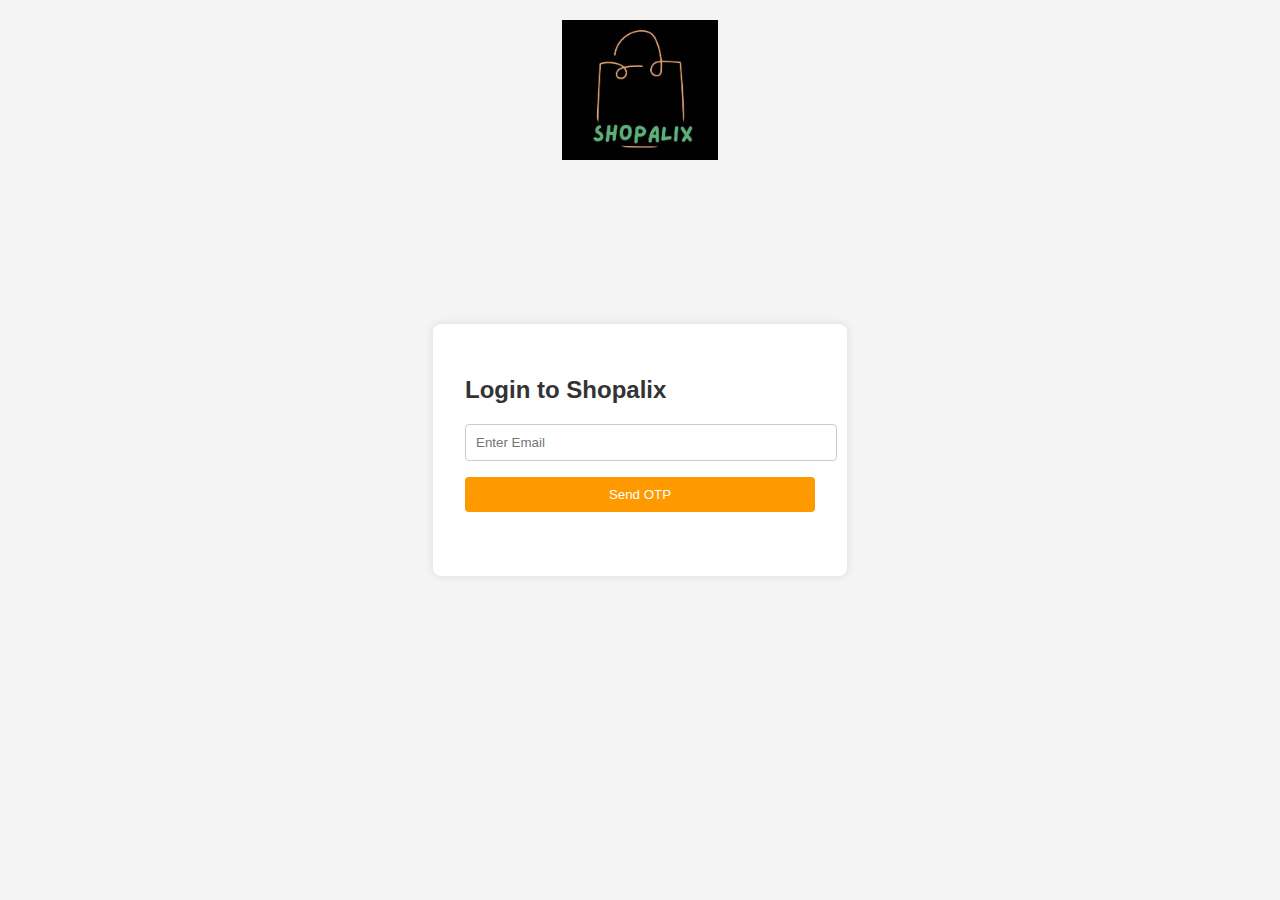
<file: index.html>
<!DOCTYPE html>
<html lang="en">
<head>
  <meta charset="UTF-8" />
  <title>Login - Shopalix</title>
  <link rel="stylesheet" href="style.css" />
  <style>
    body {
      background-color: #f4f4f4;
      display: flex;
      justify-content: center;
      align-items: center;
      height: 100vh;
    }
    .login-container {
      background: white;
      padding: 2rem;
      border-radius: 8px;
      box-shadow: 0 0 10px rgba(0,0,0,0.1);
      width: 350px;
    }
    .login-container input {
      width: 100%;
      padding: 10px;
      margin-bottom: 1rem;
      border: 1px solid #ccc;
      border-radius: 4px;
    }
    .login-container button {
      width: 100%;
      padding: 10px;
      background-color: #ff9900;
      color: white;
      border: none;
      border-radius: 4px;
    }
    .login-container button:hover {
      background-color: #e68a00;
    }
    #loader {
      display: none;
      position: fixed;
      top: 0; left: 0; width: 100%; height: 100%;
      background: rgba(255,255,255,0.8);
      justify-content: center;
      align-items: center;
      z-index: 999;
    }
    #loader div {
      border: 6px solid #f3f3f3;
      border-top: 6px solid #ff9900;
      border-radius: 50%;
      width: 40px; height: 40px;
      animation: spin 1s linear infinite;
    }
    @keyframes spin {
      0% { transform: rotate(0deg); }
      100% { transform: rotate(360deg); }
    }
  </style>
</head>
<body>
  <div id="loader"><div></div></div>

  <nav class="login-navbar">
    <a href="index.html"><img src="images/logo.png" alt="Shopalix Logo" class="login-navbar-logo"></a>
  </nav>

  <div class="login-container">
    <h2>Login to Shopalix</h2>
    <form id="login-form">
      <input type="email" id="email" placeholder="Enter Email" required />
      <button type="button" onclick="sendOTP()">Send OTP</button>

      <div id="otp-section" style="display:none;">
        <input type="text" id="otp" placeholder="OTP is 123456" required />
        <button type="submit">Login</button>
      </div>
    </form>
    <p id="status"></p>
  </div>

  <script>
    function toggleDarkMode() {
      document.body.classList.toggle('dark-mode');
      document.querySelector('.login-container').classList.toggle('dark-card');
    }

    function sendOTP() {
      const email = document.getElementById('email').value;
      if (!email) return alert("Please enter your email.");
      document.getElementById('loader').style.display = 'flex';

      setTimeout(() => {
        document.getElementById('loader').style.display = 'none';
        document.getElementById('status').innerText = "OTP sent to " + email;
        document.getElementById('otp-section').style.display = "block";
      }, 1500);
    }

    document.getElementById('login-form').addEventListener('submit', function(e) {
      e.preventDefault();
      const otp = document.getElementById('otp').value;
      if (otp === "123456") {
        window.location.href = "home.html";
      } else {
        alert("Invalid OTP");
      }
    });
  </script>
</body>
</html>
</file>
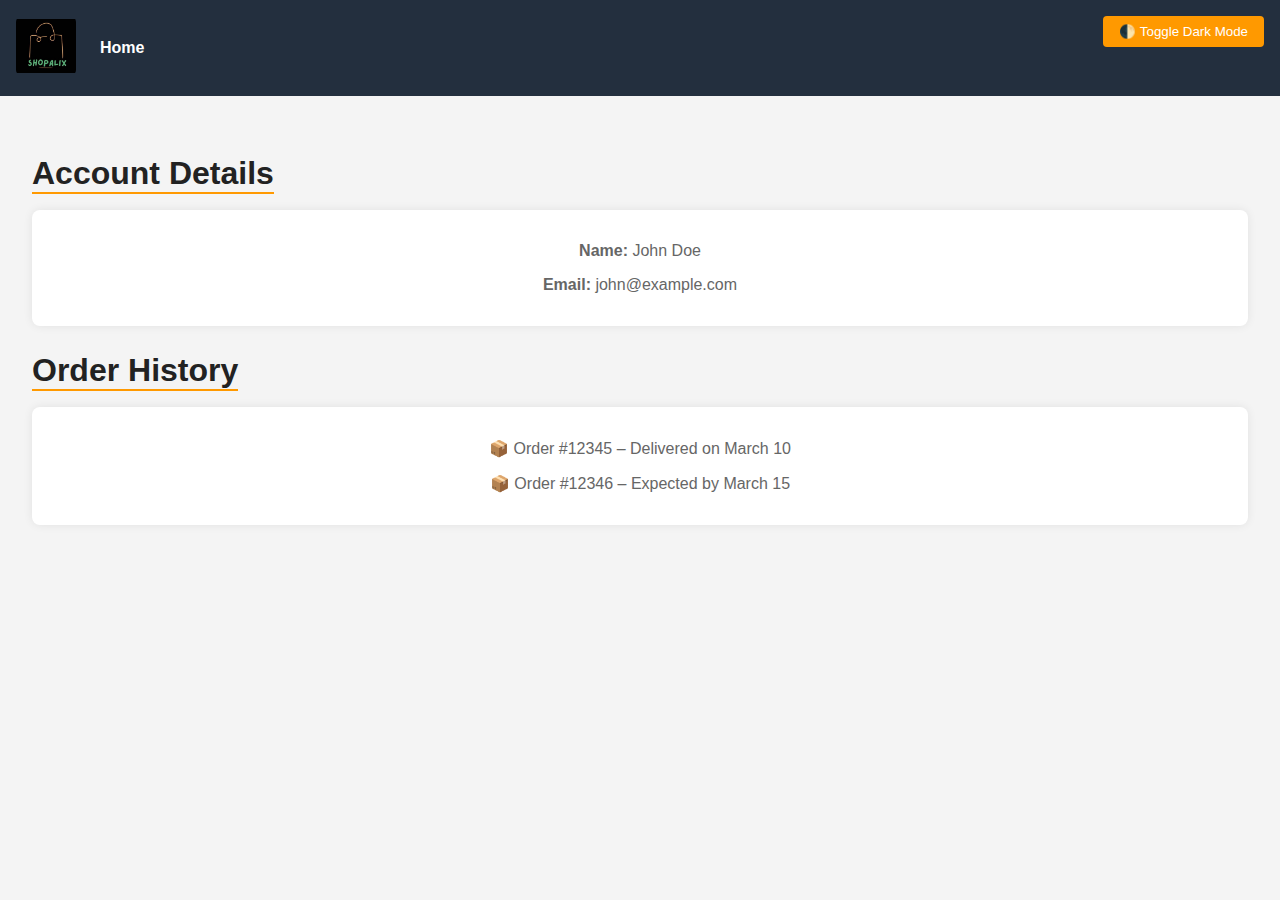
<file: account.html>
<!DOCTYPE html>
<html lang="en">
<head>
  <meta charset="UTF-8">
  <title>My Account - Shopalix</title>
  <link rel="stylesheet" href="style.css">
</head>
<body>

  <nav class="navbar">
      <a href="home.html"><img src="images/logo.png" alt="Shopalix Logo" class="navbar-logo"></a>
    <a href="home.html">Home</a>
  </nav>

  <button onclick="toggleDarkMode()" style="position: fixed; top: 1rem; right: 1rem;">🌓 Toggle Dark Mode</button>

  <main>
    <h2 class="section-title">Account Details</h2>
    <div class="card">
      <p><strong>Name:</strong> John Doe</p>
      <p><strong>Email:</strong> john@example.com</p>
    </div>

    <h2 class="section-title">Order History</h2>
    <div class="card">
      <p>📦 Order #12345 – Delivered on March 10</p>
      <p>📦 Order #12346 – Expected by March 15</p>
    </div>
  </main>

  <script>
    function toggleDarkMode() {
      document.body.classList.toggle('dark-mode');
      document.querySelectorAll('.card').forEach(el => el.classList.toggle('dark-card'));
    }
  </script>
</body>
</html>
</file>
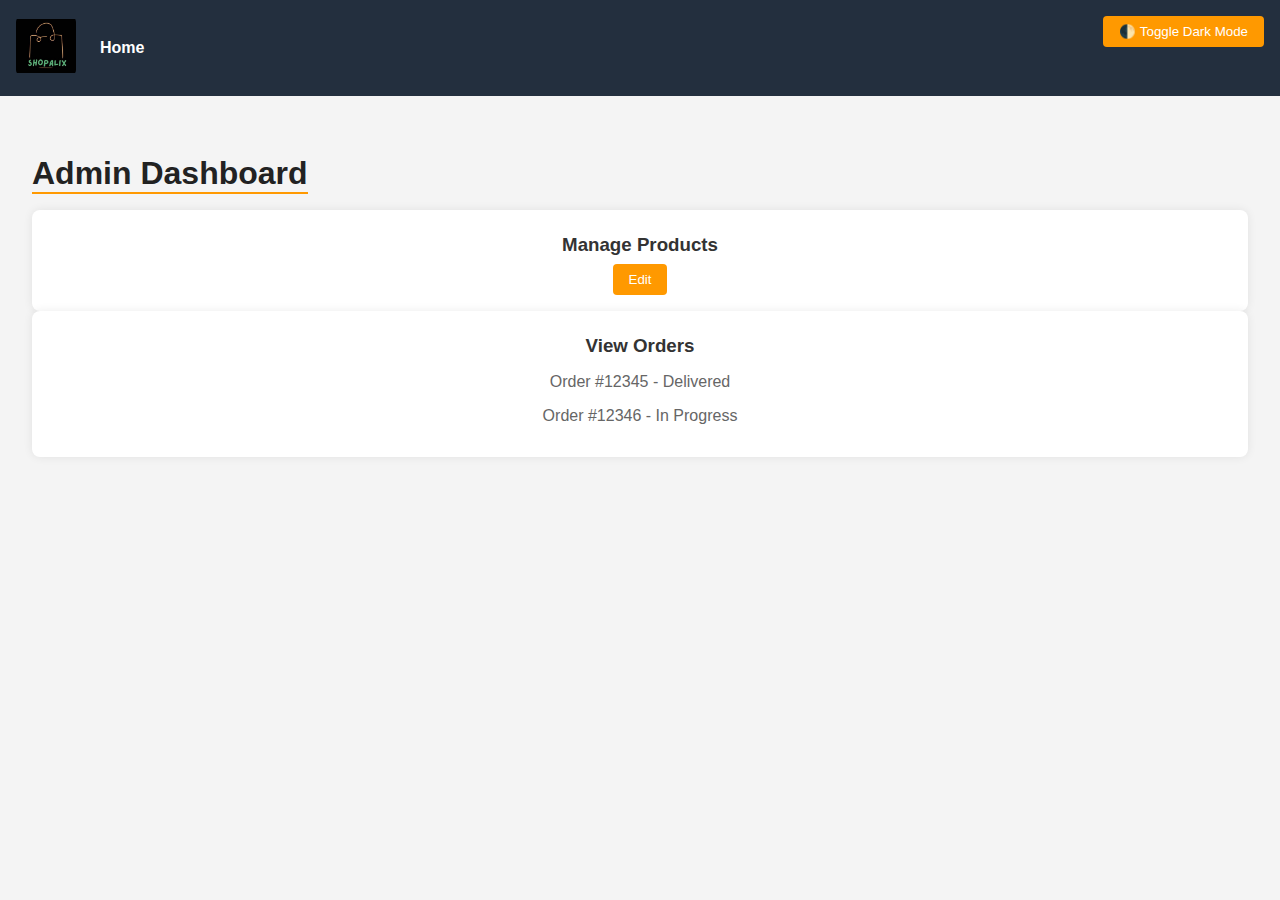
<file: admin.html>
<!DOCTYPE html>
<html lang="en">
<head>
  <meta charset="UTF-8">
  <title>Admin Panel - Shopalix</title>
  <link rel="stylesheet" href="style.css">
</head>
<body>

  <nav class="navbar">
      <a href="home.html"><img src="images/logo.png" alt="Shopalix Logo" class="navbar-logo"></a>
    <a href="home.html">Home</a>
  </nav>

  <button onclick="toggleDarkMode()" style="position: fixed; top: 1rem; right: 1rem;">🌓 Toggle Dark Mode</button>

  <main>
    <h2 class="section-title">Admin Dashboard</h2>

    <div class="card">
      <h3>Manage Products</h3>
      <button>Edit</button>
    </div>

    <div class="card">
      <h3>View Orders</h3>
      <p>Order #12345 - Delivered</p>
      <p>Order #12346 - In Progress</p>
    </div>
  </main>

  <script>
    function toggleDarkMode() {
      document.body.classList.toggle('dark-mode');
      document.querySelectorAll('.card').forEach(el => el.classList.toggle('dark-card'));
    }
  </script>
</body>
</html>
</file>
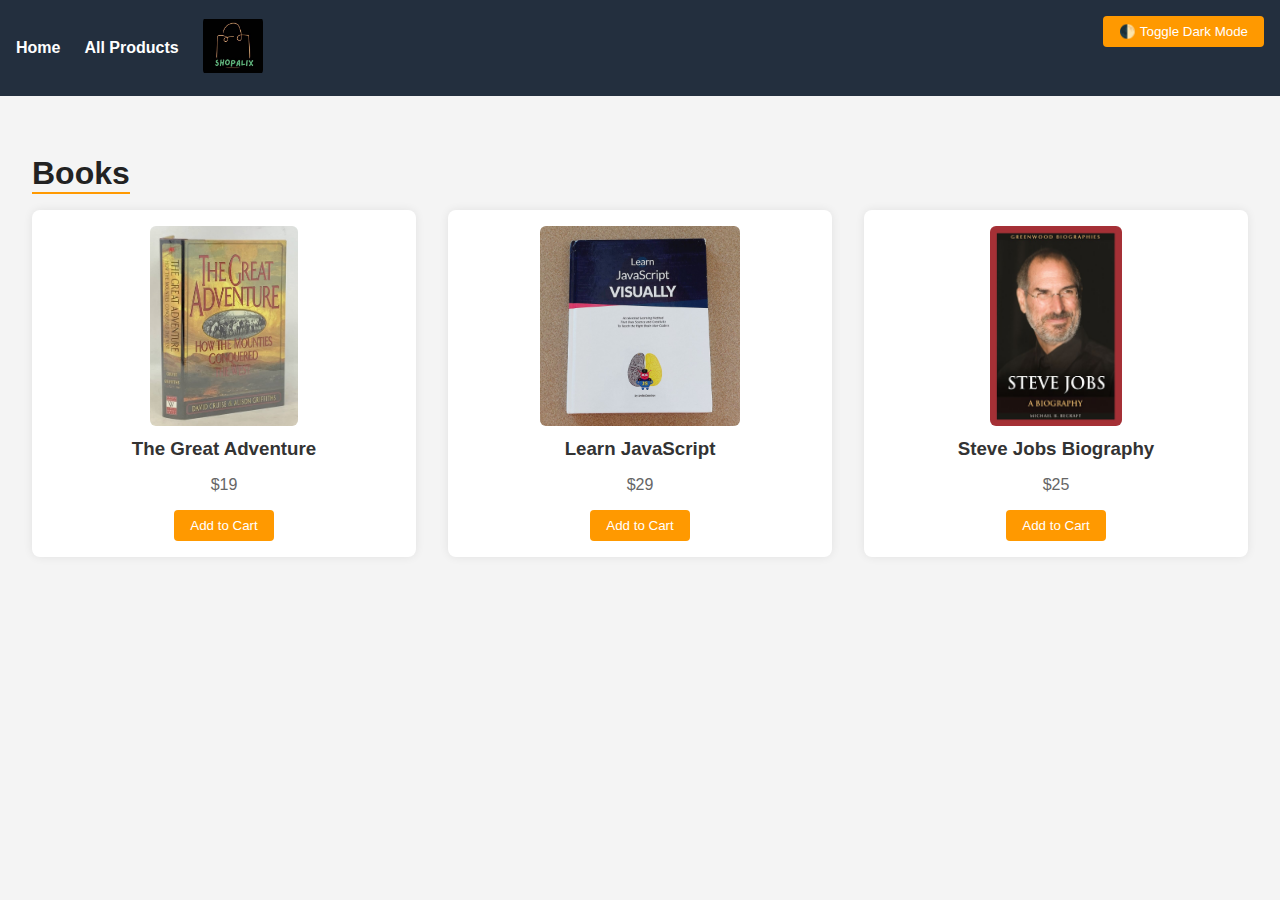
<file: books.html>
<!DOCTYPE html>
<html lang="en">
<head>
  <meta charset="UTF-8">
  <title>Books - Shopalix</title>
  <link rel="stylesheet" href="style.css">
</head>
<body>
  <nav class="navbar">
    <a href="home.html">Home</a>
    <a href="products.html">All Products</a>
      <a href="home.html"><img src="images/logo.png" alt="Shopalix Logo" class="navbar-logo"></a>
  </nav>

  <button onclick="toggleDarkMode()" style="position: fixed; top: 1rem; right: 1rem;">🌓 Toggle Dark Mode</button>

  <main>
    <h2 class="section-title">Books</h2>
    <section class="grid">
      <div class="card">
        <img src="images/product-novel.jpg" alt="The Great Adventure">
        <h3>The Great Adventure</h3>
        <p>$19</p>
        <button>Add to Cart</button>
      </div>
      <div class="card">
        <img src="images/product-jsbook.jpg" alt="Learn JavaScript">
        <h3>Learn JavaScript</h3>
        <p>$29</p>
        <button>Add to Cart</button>
      </div>
      <div class="card">
        <img src="images/product-biography.jpg" alt="Steve Jobs Biography">
        <h3>Steve Jobs Biography</h3>
        <p>$25</p>
        <button>Add to Cart</button>
      </div>
    </section>
  </main>

  <script>
    function toggleDarkMode() {
      document.body.classList.toggle('dark-mode');
      document.querySelectorAll('.card').forEach(el => el.classList.toggle('dark-card'));
    }
  </script>
</body>
</html>
</file>
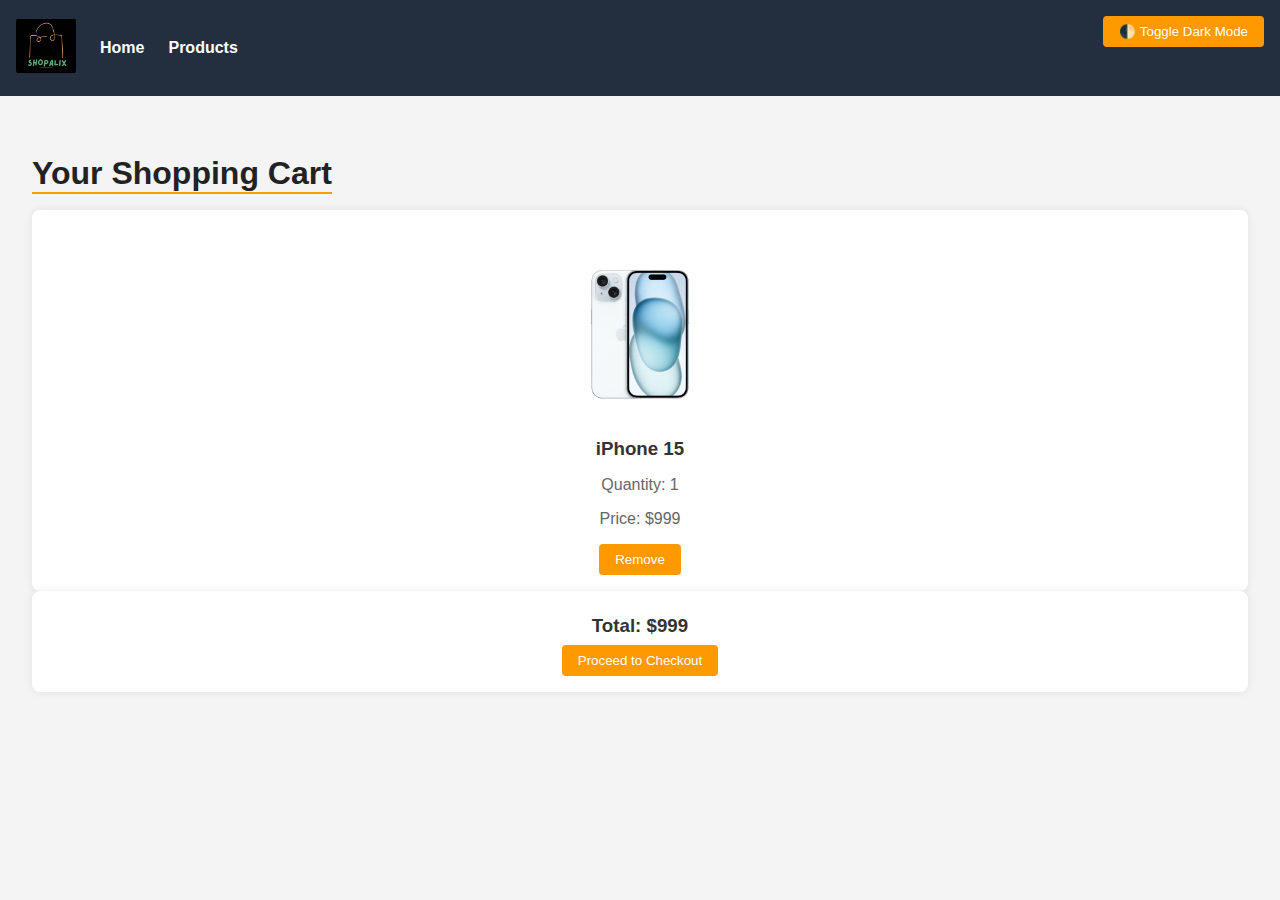
<file: cart.html>
<!DOCTYPE html>
<html lang="en">
<head>
  <meta charset="UTF-8">
  <title>Your Cart - Shopalix</title>
  <link rel="stylesheet" href="style.css">
</head>
<body>

  <nav class="navbar">
      <a href="home.html"><img src="images/logo.png" alt="Shopalix Logo" class="navbar-logo"></a>
    <a href="home.html">Home</a>
    <a href="products.html">Products</a>
  </nav>

  <button onclick="toggleDarkMode()" style="position: fixed; top: 1rem; right: 1rem;">🌓 Toggle Dark Mode</button>

  <main>
    <h2 class="section-title">Your Shopping Cart</h2>
    <div class="card">
      <img src="images/product-iphone.jpg" alt="iPhone 15">
      <h3>iPhone 15</h3>
      <p>Quantity: 1</p>
      <p>Price: $999</p>
      <button>Remove</button>
    </div>
    <div class="card">
      <h3>Total: $999</h3>
      <button>Proceed to Checkout</button>
    </div>
  </main>

  <script>
    function toggleDarkMode() {
      document.body.classList.toggle('dark-mode');
      document.querySelectorAll('.card').forEach(el => el.classList.toggle('dark-card'));
    }
  </script>
</body>
</html>
</file>
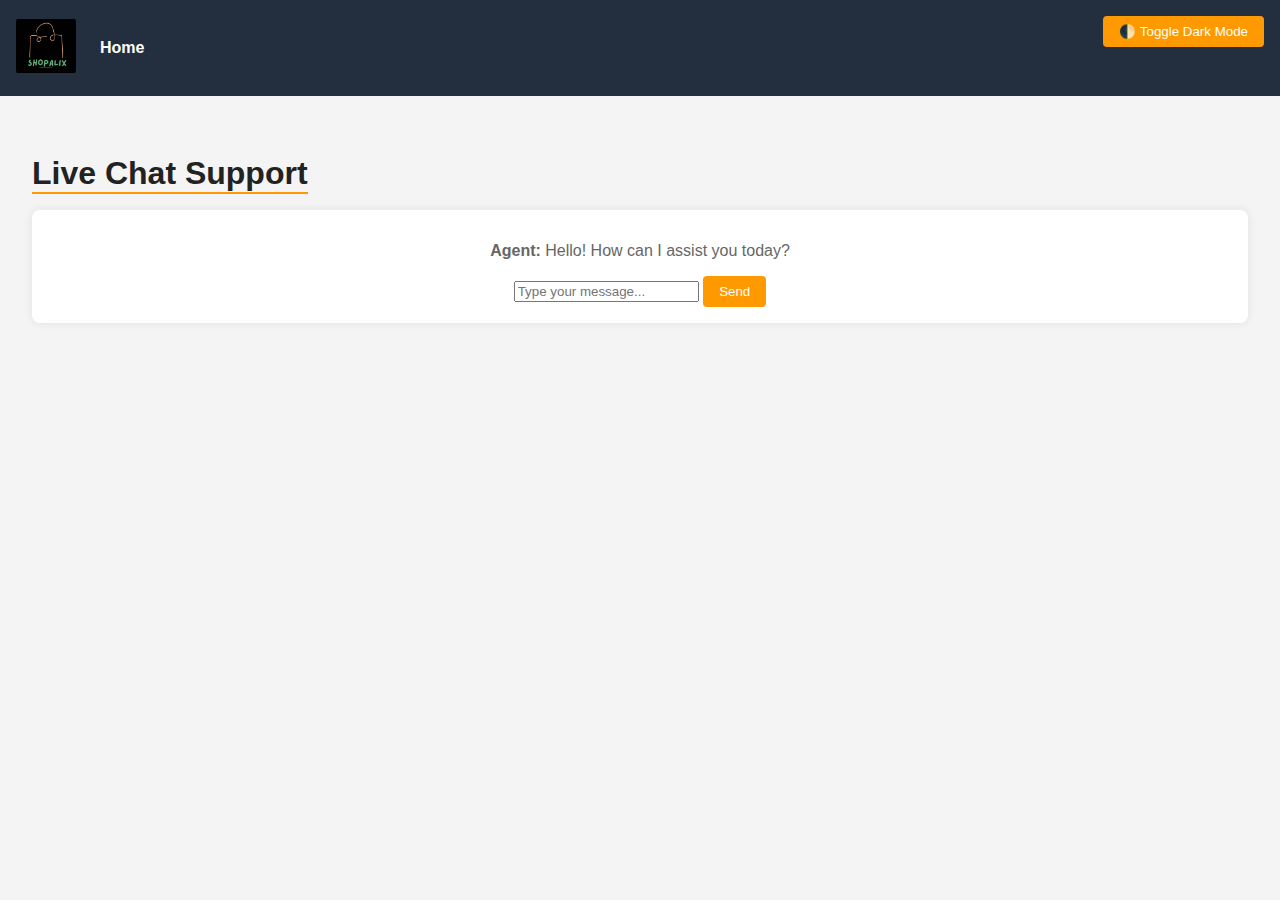
<file: chat.html>
<!DOCTYPE html>
<html lang="en">
<head>
  <meta charset="UTF-8">
  <title>Support Chat - Shopalix</title>
  <link rel="stylesheet" href="style.css">
</head>
<body>

  <nav class="navbar">
      <a href="home.html"><img src="images/logo.png" alt="Shopalix Logo" class="navbar-logo"></a>
    <a href="home.html">Home</a>
  </nav>

  <button onclick="toggleDarkMode()" style="position: fixed; top: 1rem; right: 1rem;">🌓 Toggle Dark Mode</button>

  <main>
    <h2 class="section-title">Live Chat Support</h2>
    <div class="card">
      <p><strong>Agent:</strong> Hello! How can I assist you today?</p>
      <input type="text" placeholder="Type your message...">
      <button>Send</button>
    </div>
  </main>

  <script>
    function toggleDarkMode() {
      document.body.classList.toggle('dark-mode');
      document.querySelectorAll('.card').forEach(el => el.classList.toggle('dark-card'));
    }
  </script>
</body>
</html>
</file>
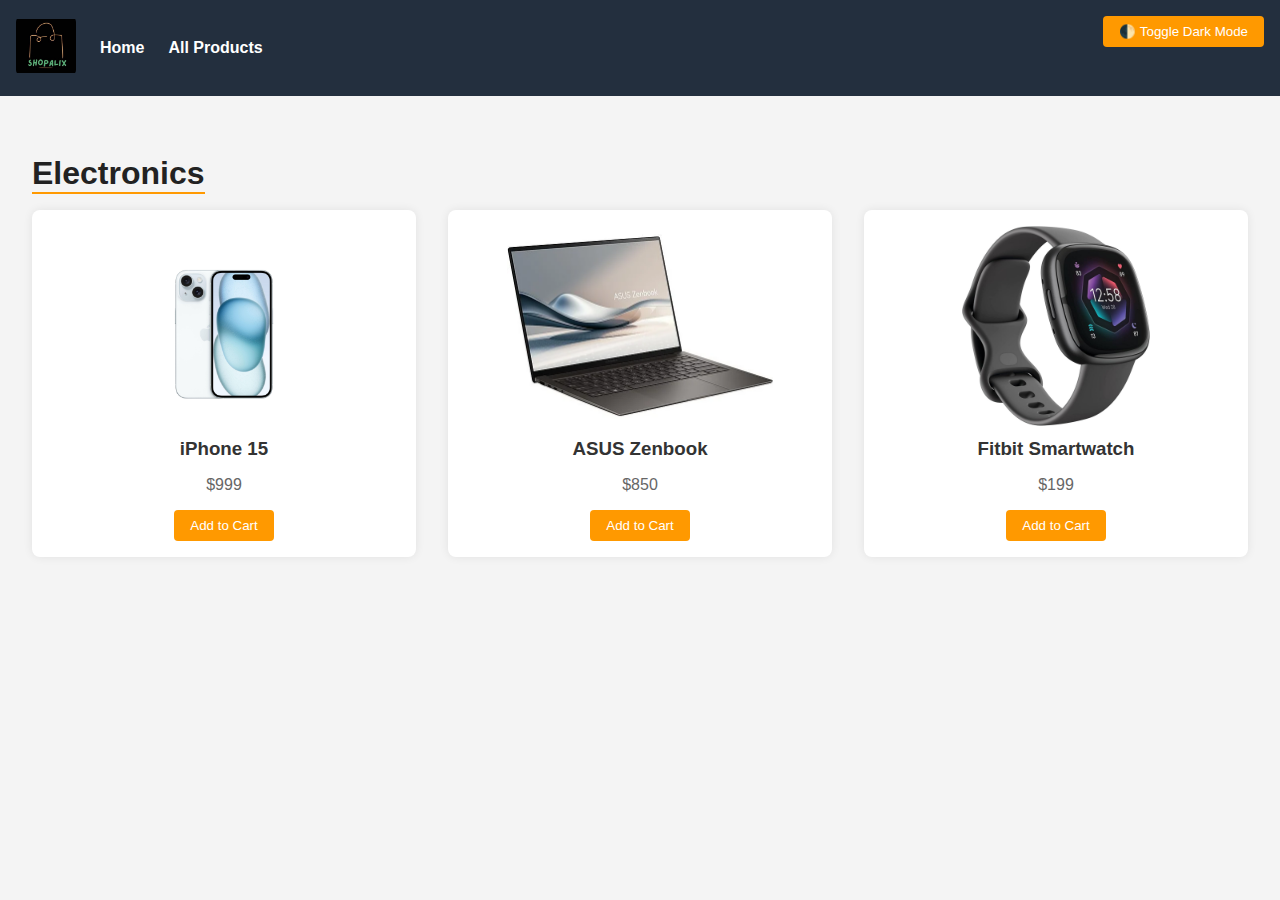
<file: electronics.html>
<!DOCTYPE html>
<html lang="en">
<head>
  <meta charset="UTF-8">
  <title>Electronics - Shopalix</title>
  <link rel="stylesheet" href="style.css">
</head>
<body>
  <nav class="navbar">
      <a href="home.html"><img src="images/logo.png" alt="Shopalix Logo" class="navbar-logo"></a>
    <a href="home.html">Home</a>
    <a href="products.html">All Products</a>
  </nav>

  <button onclick="toggleDarkMode()" style="position: fixed; top: 1rem; right: 1rem;">🌓 Toggle Dark Mode</button>

  <main>
    <h2 class="section-title">Electronics</h2>
    <section class="grid">
      <div class="card">
        <img src="images/product-iphone.jpg" alt="iPhone 15">
        <h3>iPhone 15</h3>
        <p>$999</p>
        <button>Add to Cart</button>
      </div>
      <div class="card">
        <img src="images/product-laptop.jpg" alt="ASUS Zenbook">
        <h3>ASUS Zenbook</h3>
        <p>$850</p>
        <button>Add to Cart</button>
      </div>
      <div class="card">
        <img src="images/product-smartwatch.jpg" alt="Fitbit Smartwatch">
        <h3>Fitbit Smartwatch</h3>
        <p>$199</p>
        <button>Add to Cart</button>
      </div>
    </section>
  </main>

  <script>
    function toggleDarkMode() {
      document.body.classList.toggle('dark-mode');
      document.querySelectorAll('.card').forEach(el => el.classList.toggle('dark-card'));
    }
  </script>
</body>
</html>
</file>
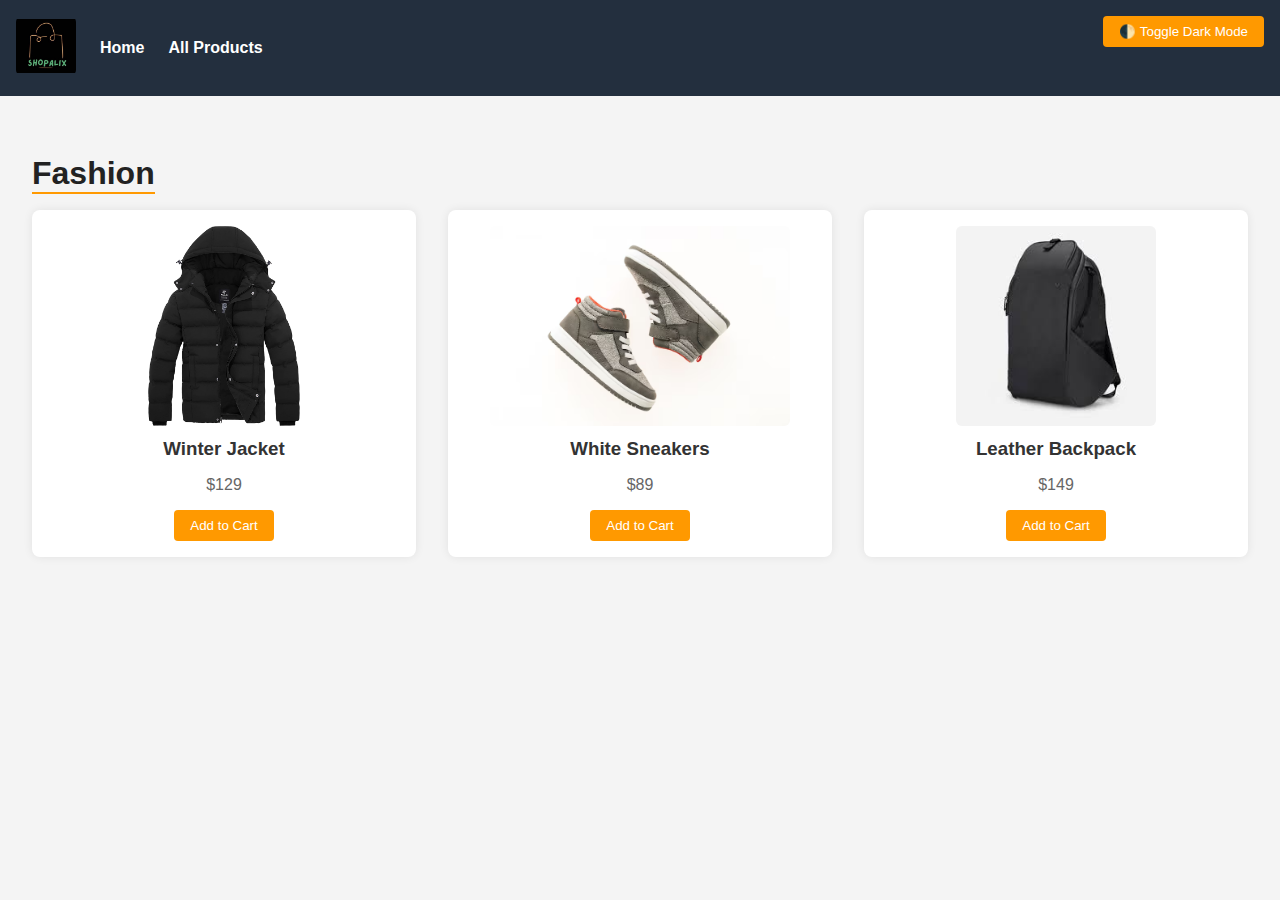
<file: fashion.html>
<!DOCTYPE html>
<html lang="en">
<head>
  <meta charset="UTF-8">
  <title>Fashion - Shopalix</title>
  <link rel="stylesheet" href="style.css">
</head>
<body>
  <nav class="navbar">
      <a href="home.html"><img src="images/logo.png" alt="Shopalix Logo" class="navbar-logo"></a>
    <a href="home.html">Home</a>
    <a href="products.html">All Products</a>
  </nav>

  <button onclick="toggleDarkMode()" style="position: fixed; top: 1rem; right: 1rem;">🌓 Toggle Dark Mode</button>

  <main>
    <h2 class="section-title">Fashion</h2>
    <section class="grid">
      <div class="card">
        <img src="images/product-jacket.jpg" alt="Winter Jacket">
        <h3>Winter Jacket</h3>
        <p>$129</p>
        <button>Add to Cart</button>
      </div>
      <div class="card">
        <img src="images/product-sneakers.jpg" alt="White Sneakers">
        <h3>White Sneakers</h3>
        <p>$89</p>
        <button>Add to Cart</button>
      </div>
      <div class="card">
        <img src="images/product-backpack.jpg" alt="Leather Backpack">
        <h3>Leather Backpack</h3>
        <p>$149</p>
        <button>Add to Cart</button>
      </div>
    </section>
  </main>

  <script>
    function toggleDarkMode() {
      document.body.classList.toggle('dark-mode');
      document.querySelectorAll('.card').forEach(el => el.classList.toggle('dark-card'));
    }
  </script>
</body>
</html>
</file>
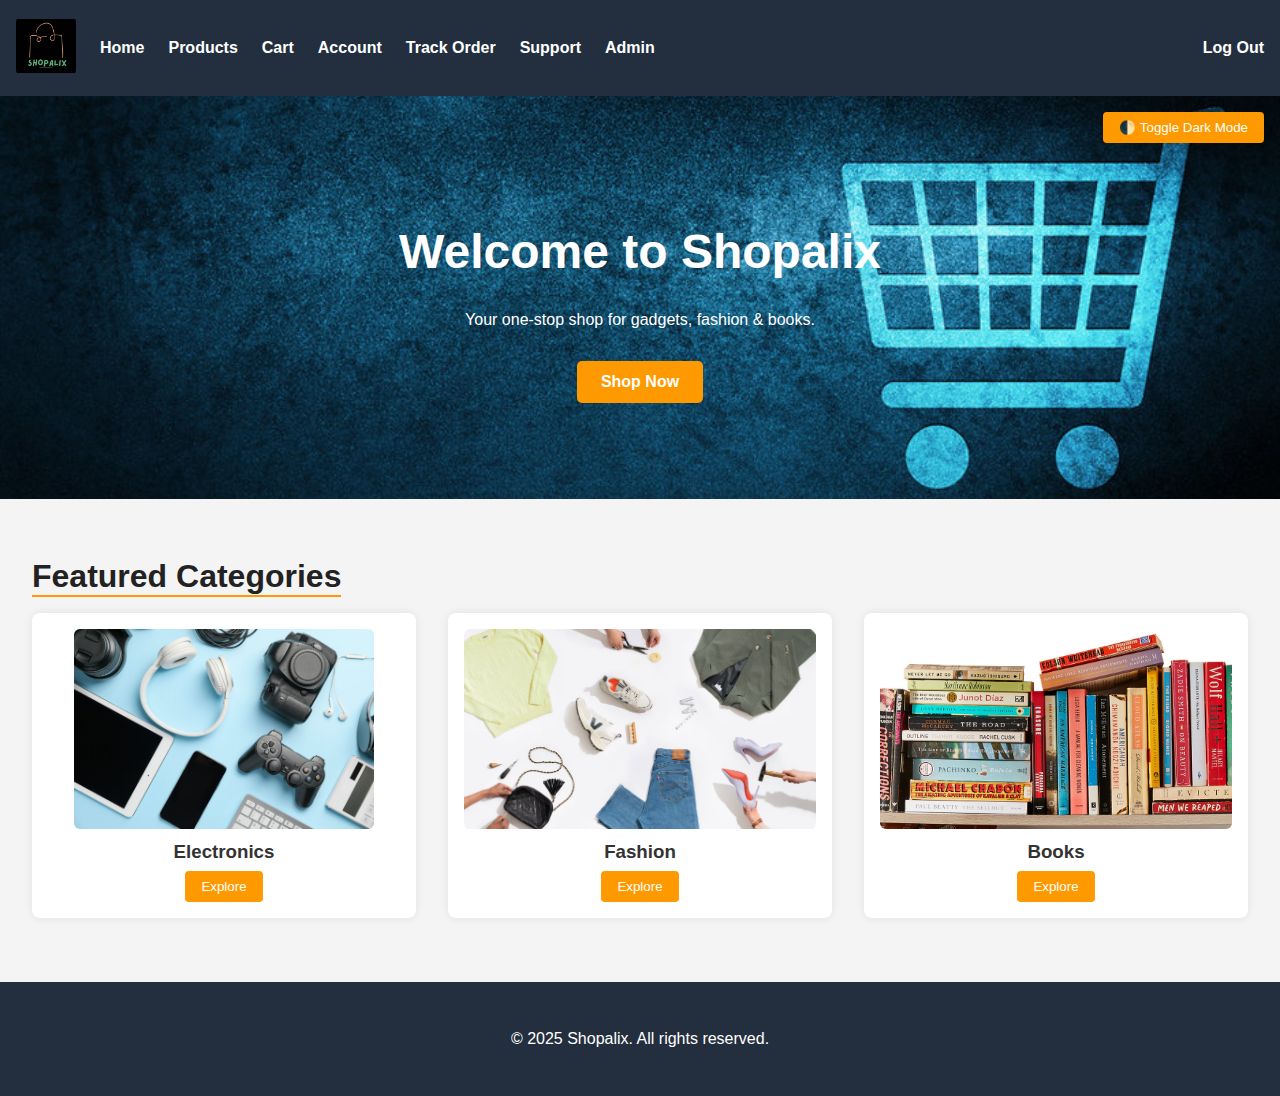
<file: home.html>
<!DOCTYPE html>
<html lang="en">
<head>
  <meta charset="UTF-8">
  <title>Shopalix - Home</title>
  <link rel="stylesheet" href="style.css">
</head>
<body>

  <nav class="navbar">
    <a href="home.html"><img src="images/logo.png" alt="Shopalix Logo" class="navbar-logo"></a>
    <a href="home.html">Home</a>
    <a href="products.html">Products</a>
    <a href="cart.html">Cart</a>
    <a href="account.html">Account</a>
    <a href="track-order.html">Track Order</a>
    <a href="chat.html">Support</a>
    <a href="admin.html">Admin</a>
    <span class="spacer"></span>
    <a href="#" class="logout-link" onclick="logout()">Log Out</a>
  </nav>

  <button onclick="toggleDarkMode()" style="position: fixed; top: 7rem; right: 1rem;">🌓 Toggle Dark Mode</button>

  <header class="hero" style="background-image: url('images/hero-banner.jpg');">
    <h1>Welcome to Shopalix</h1>
    <p>Your one-stop shop for gadgets, fashion & books.</p>
    <a href="products.html" class="hero-button">Shop Now</a>
  </header>

  <main>
    <h2 class="section-title">Featured Categories</h2>
    <section class="grid">
      <div class="card">
        <img src="images/category-electronics.jpg" alt="Electronics">
        <h3>Electronics</h3>
        <a href="electronics.html"><button>Explore</button></a>
      </div>
      <div class="card">
        <img src="images/category-fashion.jpg" alt="Fashion">
        <h3>Fashion</h3>
        <a href="fashion.html"><button>Explore</button></a>
      </div>
      <div class="card">
        <img src="images/category-books.jpg" alt="Books">
        <h3>Books</h3>
        <a href="books.html"><button>Explore</button></a>
      </div>
    </section>
  </main>

  <footer>
    <p>&copy; 2025 Shopalix. All rights reserved.</p>
  </footer>

  <script>
    function toggleDarkMode() {
      document.body.classList.toggle('dark-mode');
      document.querySelectorAll('.card').forEach(el => el.classList.toggle('dark-card'));
    }

    function logout() {
      if (confirm("Are you sure you want to log out?")) {
        window.location.href = "index.html";
      }
    }
  </script>

</body>
</html>
</file>
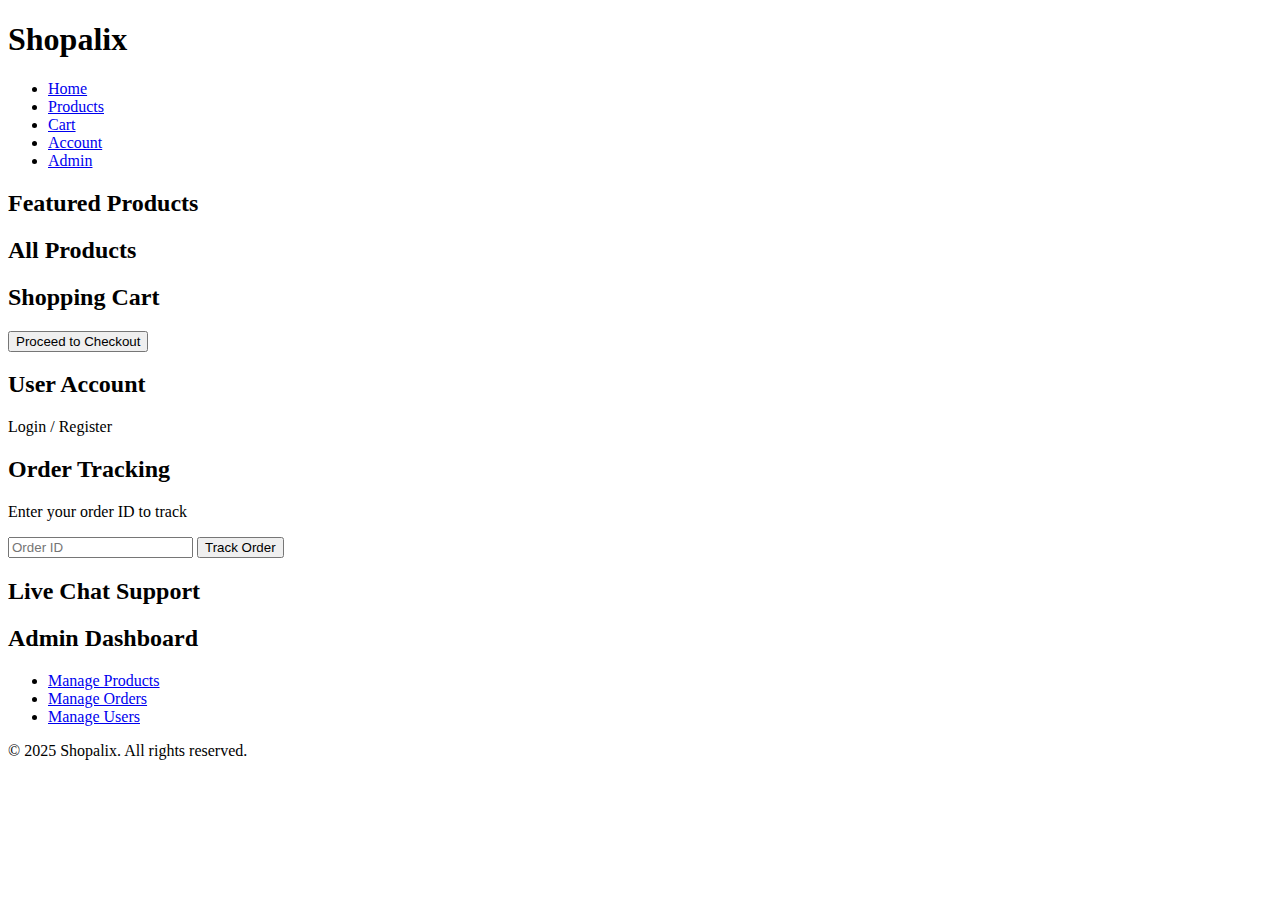
<file: mainpage.html>
<!DOCTYPE html>
<html lang="en">
<head>
    <meta charset="UTF-8">
    <meta name="viewport" content="width=device-width, initial-scale=1.0">
    <title>Shopalix - E-Commerce</title>
</head>
<body>
    <header>
        <h1>Shopalix</h1>
        <nav>
            <ul>
                <li><a href="#home">Home</a></li>
                <li><a href="#products">Products</a></li>
                <li><a href="#cart">Cart</a></li>
                <li><a href="#account">Account</a></li>
                <li><a href="#admin">Admin</a></li>
            </ul>
        </nav>
    </header>
    
    <section id="home">
        <h2>Featured Products</h2>
        <div class="product-list">
            <!-- Placeholder for product display -->
        </div>
    </section>
    
    <section id="products">
        <h2>All Products</h2>
        <div class="product-grid">
            <!-- Product items will be listed here -->
        </div>
    </section>
    
    <section id="cart">
        <h2>Shopping Cart</h2>
        <div class="cart-items">
            <!-- Cart items will be listed here -->
        </div>
        <button>Proceed to Checkout</button>
    </section>
    
    <section id="account">
        <h2>User Account</h2>
        <div>
            <p>Login / Register</p>
            <!-- Placeholder for authentication -->
        </div>
    </section>
    
    <section id="order-tracking">
        <h2>Order Tracking</h2>
        <div>
            <p>Enter your order ID to track</p>
            <input type="text" placeholder="Order ID">
            <button>Track Order</button>
        </div>
    </section>
    
    <section id="live-chat">
        <h2>Live Chat Support</h2>
        <div class="chat-window">
            <!-- Placeholder for chat interface -->
        </div>
    </section>
    
    <section id="admin">
        <h2>Admin Dashboard</h2>
        <div>
            <ul>
                <li><a href="#manage-products">Manage Products</a></li>
                <li><a href="#manage-orders">Manage Orders</a></li>
                <li><a href="#manage-users">Manage Users</a></li>
            </ul>
        </div>
    </section>
    
    <footer>
        <p>&copy; 2025 Shopalix. All rights reserved.</p>
    </footer>
</body>
</html>
</file>
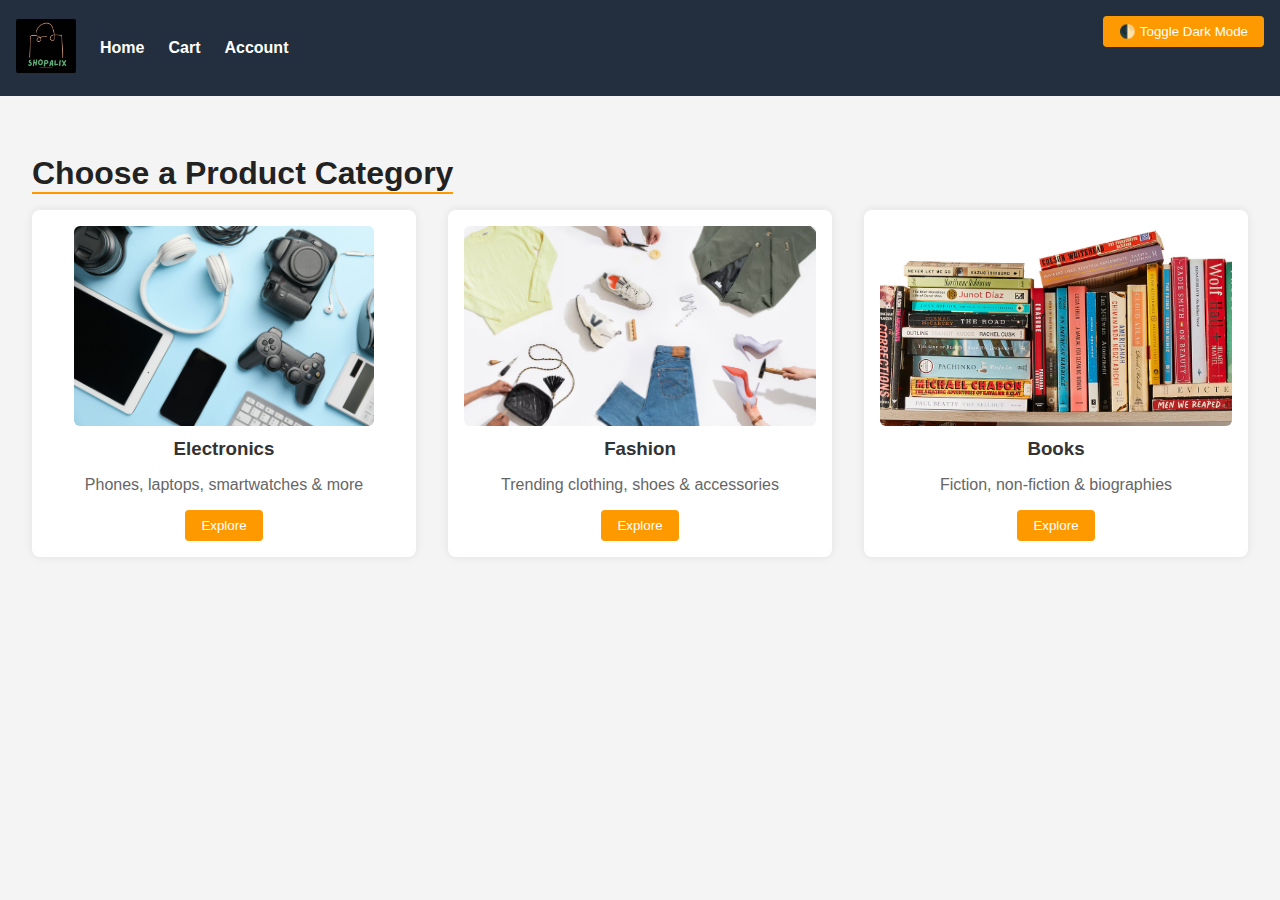
<file: products.html>
<!DOCTYPE html>
<html lang="en">
<head>
  <meta charset="UTF-8">
  <title>Products - Shopalix</title>
  <link rel="stylesheet" href="style.css">
</head>
<body>

  <nav class="navbar">
      <a href="home.html"><img src="images/logo.png" alt="Shopalix Logo" class="navbar-logo"></a>
    <a href="home.html">Home</a>
    <a href="cart.html">Cart</a>
    <a href="account.html">Account</a>
  </nav>

  <button onclick="toggleDarkMode()" style="position: fixed; top: 1rem; right: 1rem;">🌓 Toggle Dark Mode</button>

  <main>
    <h2 class="section-title">Choose a Product Category</h2>
    <section class="grid">
      <div class="card">
        <img src="images/category-electronics.jpg" alt="Electronics">
        <h3>Electronics</h3>
        <p>Phones, laptops, smartwatches & more</p>
        <a href="electronics.html"><button>Explore</button></a>
      </div>
      <div class="card">
        <img src="images/category-fashion.jpg" alt="Fashion">
        <h3>Fashion</h3>
        <p>Trending clothing, shoes & accessories</p>
        <a href="fashion.html"><button>Explore</button></a>
      </div>
      <div class="card">
        <img src="images/category-books.jpg" alt="Books">
        <h3>Books</h3>
        <p>Fiction, non-fiction & biographies</p>
        <a href="books.html"><button>Explore</button></a>
      </div>
    </section>
  </main>

  <script>
    function toggleDarkMode() {
      document.body.classList.toggle('dark-mode');
      document.querySelectorAll('.card').forEach(el => el.classList.toggle('dark-card'));
    }
  </script>
</body>
</html>
</file>
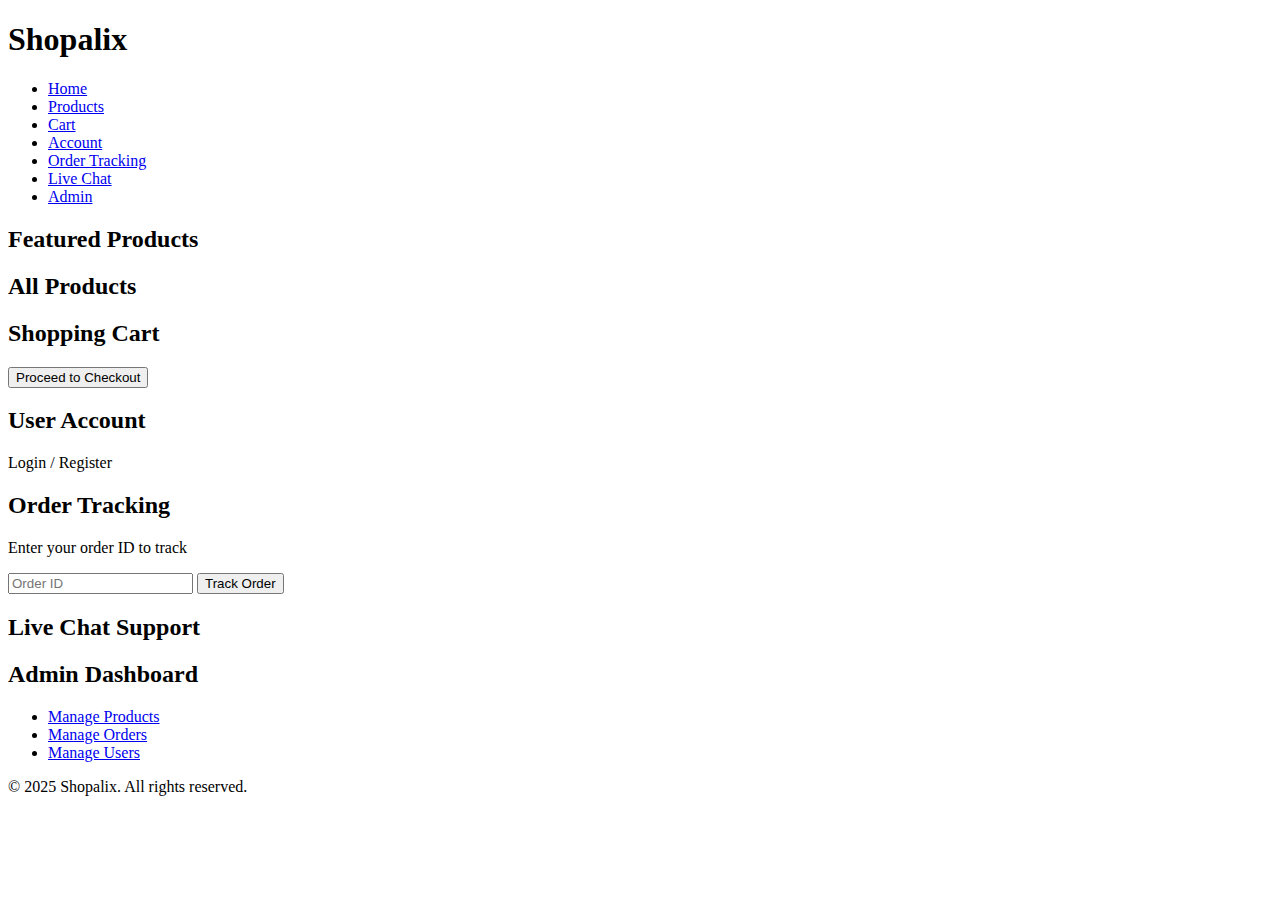
<file: shopalix.html>
<!DOCTYPE html>
<html lang="en">
<head>
    <meta charset="UTF-8">
    <meta name="viewport" content="width=device-width, initial-scale=1.0">
    <title>Shopalix - E-Commerce</title>
</head>
<body>
    <header>
        <h1>Shopalix</h1>
        <nav>
            <ul>
                <li><a href="#home">Home</a></li>
                <li><a href="#products">Products</a></li>
                <li><a href="#cart">Cart</a></li>
                <li><a href="#account">Account</a></li>
                <li><a href="#order-tracking">Order Tracking</a></li>
                <li><a href="#live-chat">Live Chat</a></li>
                <li><a href="#admin">Admin</a></li>
            </ul>
        </nav>
    </header>
    
    <section id="home">
        <h2>Featured Products</h2>
        <div class="product-list">
            <!-- Placeholder for featured products -->
        </div>
    </section>
    
    <section id="products">
        <h2>All Products</h2>
        <div class="product-grid">
            <!-- Product items will be listed here -->
        </div>
    </section>
    
    <section id="cart">
        <h2>Shopping Cart</h2>
        <div class="cart-items">
            <!-- Cart items will be listed here -->
        </div>
        <button>Proceed to Checkout</button>
    </section>
    
    <section id="account">
        <h2>User Account</h2>
        <div>
            <p>Login / Register</p>
            <!-- Placeholder for authentication -->
        </div>
    </section>
    
    <section id="order-tracking">
        <h2>Order Tracking</h2>
        <div>
            <p>Enter your order ID to track</p>
            <input type="text" placeholder="Order ID">
            <button>Track Order</button>
        </div>
    </section>
    
    <section id="live-chat">
        <h2>Live Chat Support</h2>
        <div class="chat-window">
            <!-- Placeholder for chat interface -->
        </div>
    </section>
    
    <section id="admin">
        <h2>Admin Dashboard</h2>
        <div>
            <ul>
                <li><a href="#manage-products">Manage Products</a></li>
                <li><a href="#manage-orders">Manage Orders</a></li>
                <li><a href="#manage-users">Manage Users</a></li>
            </ul>
        </div>
    </section>

    <footer>
        <p>&copy; 2025 Shopalix. All rights reserved.</p>
    </footer>
</body>
</html>
</file>
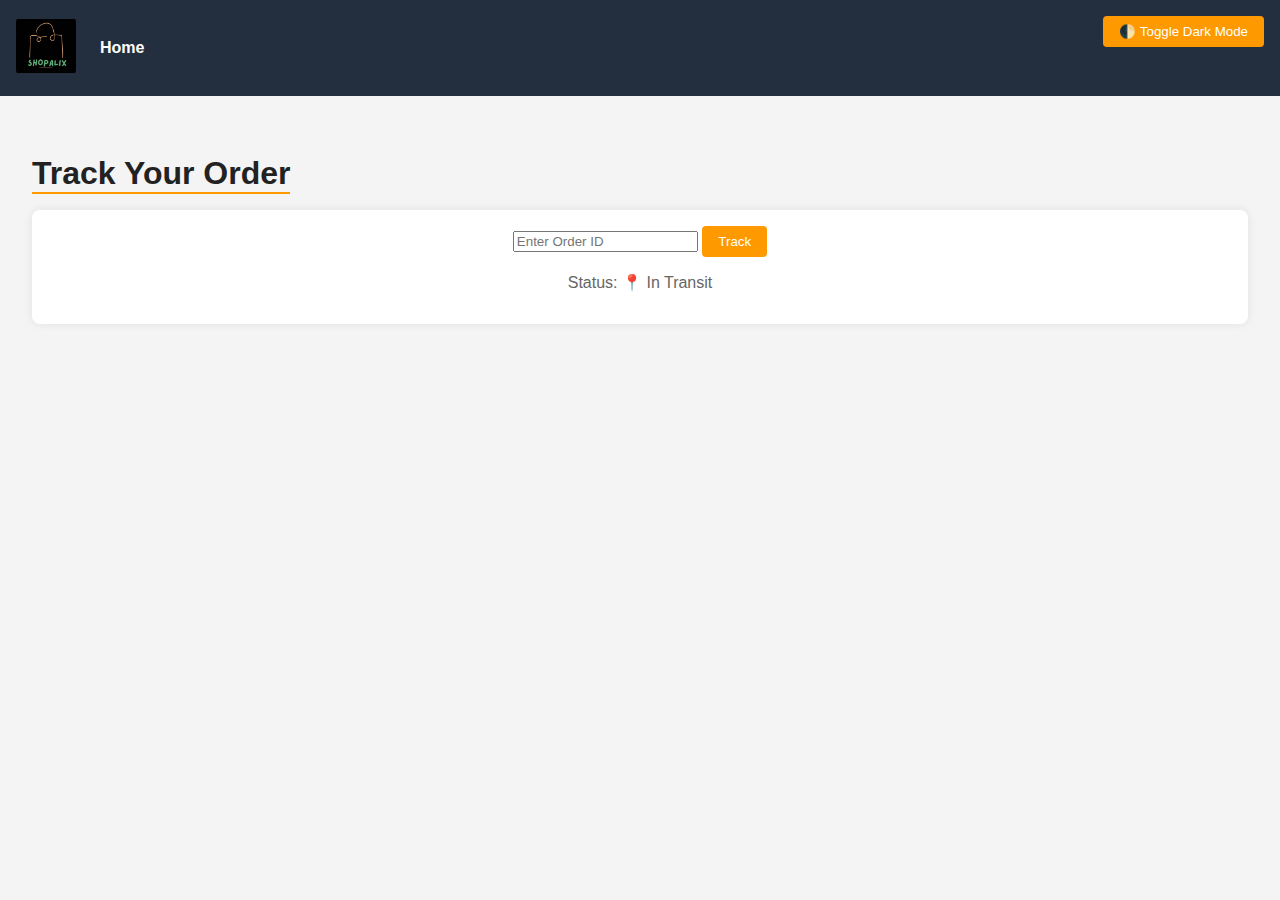
<file: track-order.html>
<!DOCTYPE html>
<html lang="en">
<head>
  <meta charset="UTF-8">
  <title>Track Order - Shopalix</title>
  <link rel="stylesheet" href="style.css">
</head>
<body>

  <nav class="navbar">
      <a href="home.html"><img src="images/logo.png" alt="Shopalix Logo" class="navbar-logo"></a>
    <a href="home.html">Home</a>
  </nav>

  <button onclick="toggleDarkMode()" style="position: fixed; top: 1rem; right: 1rem;">🌓 Toggle Dark Mode</button>

  <main>
    <h2 class="section-title">Track Your Order</h2>
    <div class="card">
      <form>
        <input type="text" placeholder="Enter Order ID">
        <button type="submit">Track</button>
      </form>
      <p>Status: 📍 In Transit</p>
    </div>
  </main>

  <script>
    function toggleDarkMode() {
      document.body.classList.toggle('dark-mode');
      document.querySelectorAll('.card').forEach(el => el.classList.toggle('dark-card'));
    }
  </script>
</body>
</html>
</file>
<file: style.css>
body {
  margin: 0;
  font-family: 'Segoe UI', sans-serif;
  background-color: #f4f4f4;
  color: #333;
}

.navbar {
  background-color: #232f3e;
  padding: 1rem;
  display: flex;
  align-items: center;
  gap: 1.5rem;
  flex-wrap: wrap;
}

.navbar-logo {
  height: 60px;
  width: 60px;
  object-fit: contain;
  border-radius: 6px;
}

.login-navbar {
  width: 100%;
  text-align: center;
  position: absolute;
  top: 0;
  left: 0;
  padding: 20px 0;
}

.login-navbar-logo {
  height: 140px;
  width: auto;
  margin: 0 auto;
}

.navbar a {
  color: white;
  text-decoration: none;
  font-weight: bold;
}

.navbar a:hover {
  text-decoration: underline;
}

.hero {
  background-size: cover;
  background-position: center;
  text-align: center;
  color: white;
  padding: 6rem 2rem;
} 

.hero h1 {
  font-size: 3rem;
}

.hero-button {
  margin-top: 1rem;
  display: inline-block;
  padding: 0.75rem 1.5rem;
  background-color: #ff9900;
  color: white;
  font-weight: bold;
  text-decoration: none;
  border-radius: 5px;
}

.hero-button:hover {
  background-color: #e68a00;
}

main {
  padding: 2rem;
}

.section-title {
  margin-bottom: 1rem;
  font-size: 2rem;
  color: #222;
  border-bottom: 2px solid #ff9900;
  display: inline-block;
}

.grid {
  display: grid;
  grid-template-columns: repeat(auto-fit, minmax(260px, 1fr));
  gap: 2rem;
}

.card {
  background: white;
  border-radius: 8px;
  box-shadow: 0 0 10px rgba(0,0,0,0.08);
  padding: 1rem;
  text-align: center;
}

.card img {
  max-width: 100%;
  border-radius: 6px;
  height: 200px;
  object-fit: cover;
}

.card h3 {
  margin: 0.5rem 0;
}

.card p {
  color: #666;
}

button {
  background-color: #ff9900;
  border: none;
  padding: 0.5rem 1rem;
  color: white;
  border-radius: 4px;
  cursor: pointer;
}

button:hover {
  background-color: #e68a00;
}

footer {
  text-align: center;
  padding: 2rem;
  background-color: #232f3e;
  color: white;
  margin-top: 2rem;
}

body.dark-mode {
  background-color: #181818;
  color: #eee;
}

.dark-mode .navbar {
  background-color: #111;
}

.dark-mode a {
  color: #ffc107;
}

.dark-mode .hero {
  background-blend-mode: multiply;
  background-color: rgba(0,0,0,0.5);
}

.dark-mode footer {
  background-color: #111;
}

.dark-card {
  background-color: #2a2a2a !important;
  color: #eee;
  border: 1px solid #444;
}

.login-container button {
  width: 100%;
  padding: 10px;
  margin-bottom: 1rem;
  background-color: #ff9900;
  color: white;
  border: none;
  border-radius: 4px;
}


.spacer {
  flex: 1;
}

.logout-link {
  color: red;
  font-weight: bold;
}
</file>
